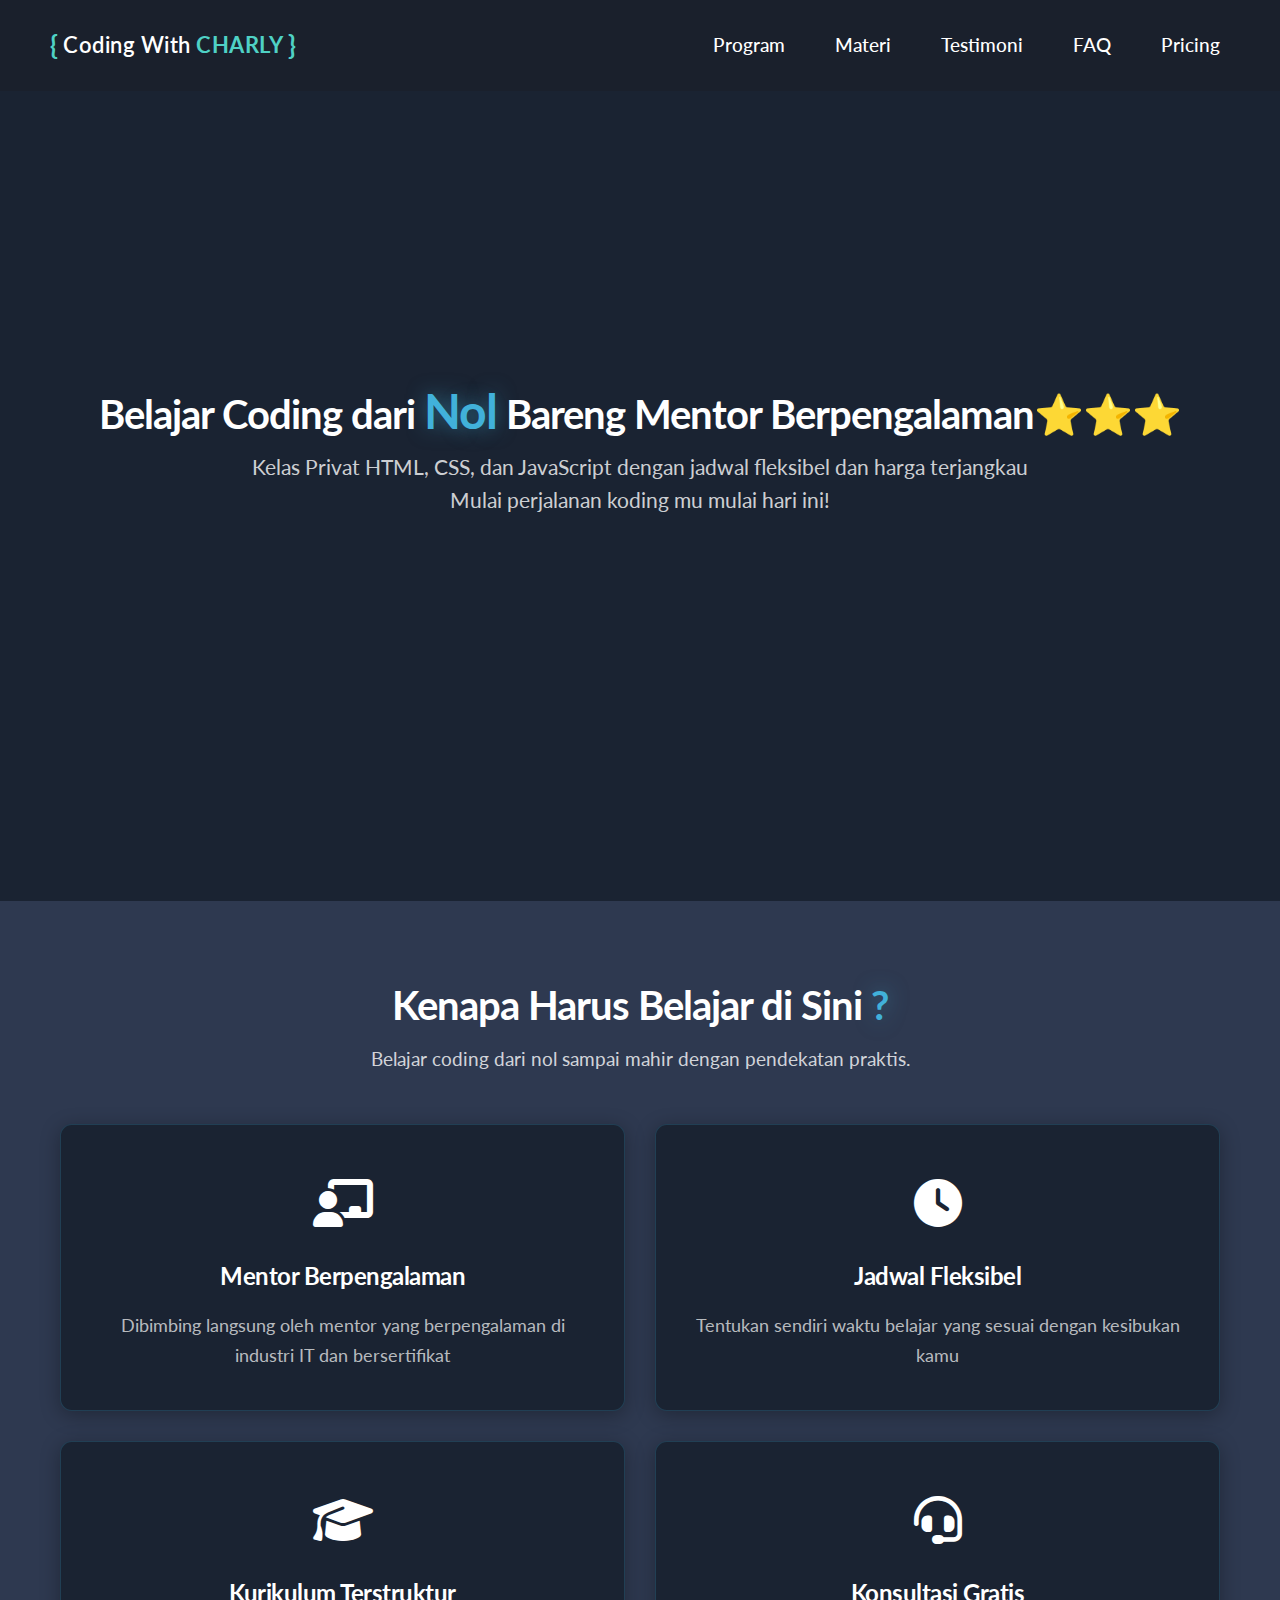
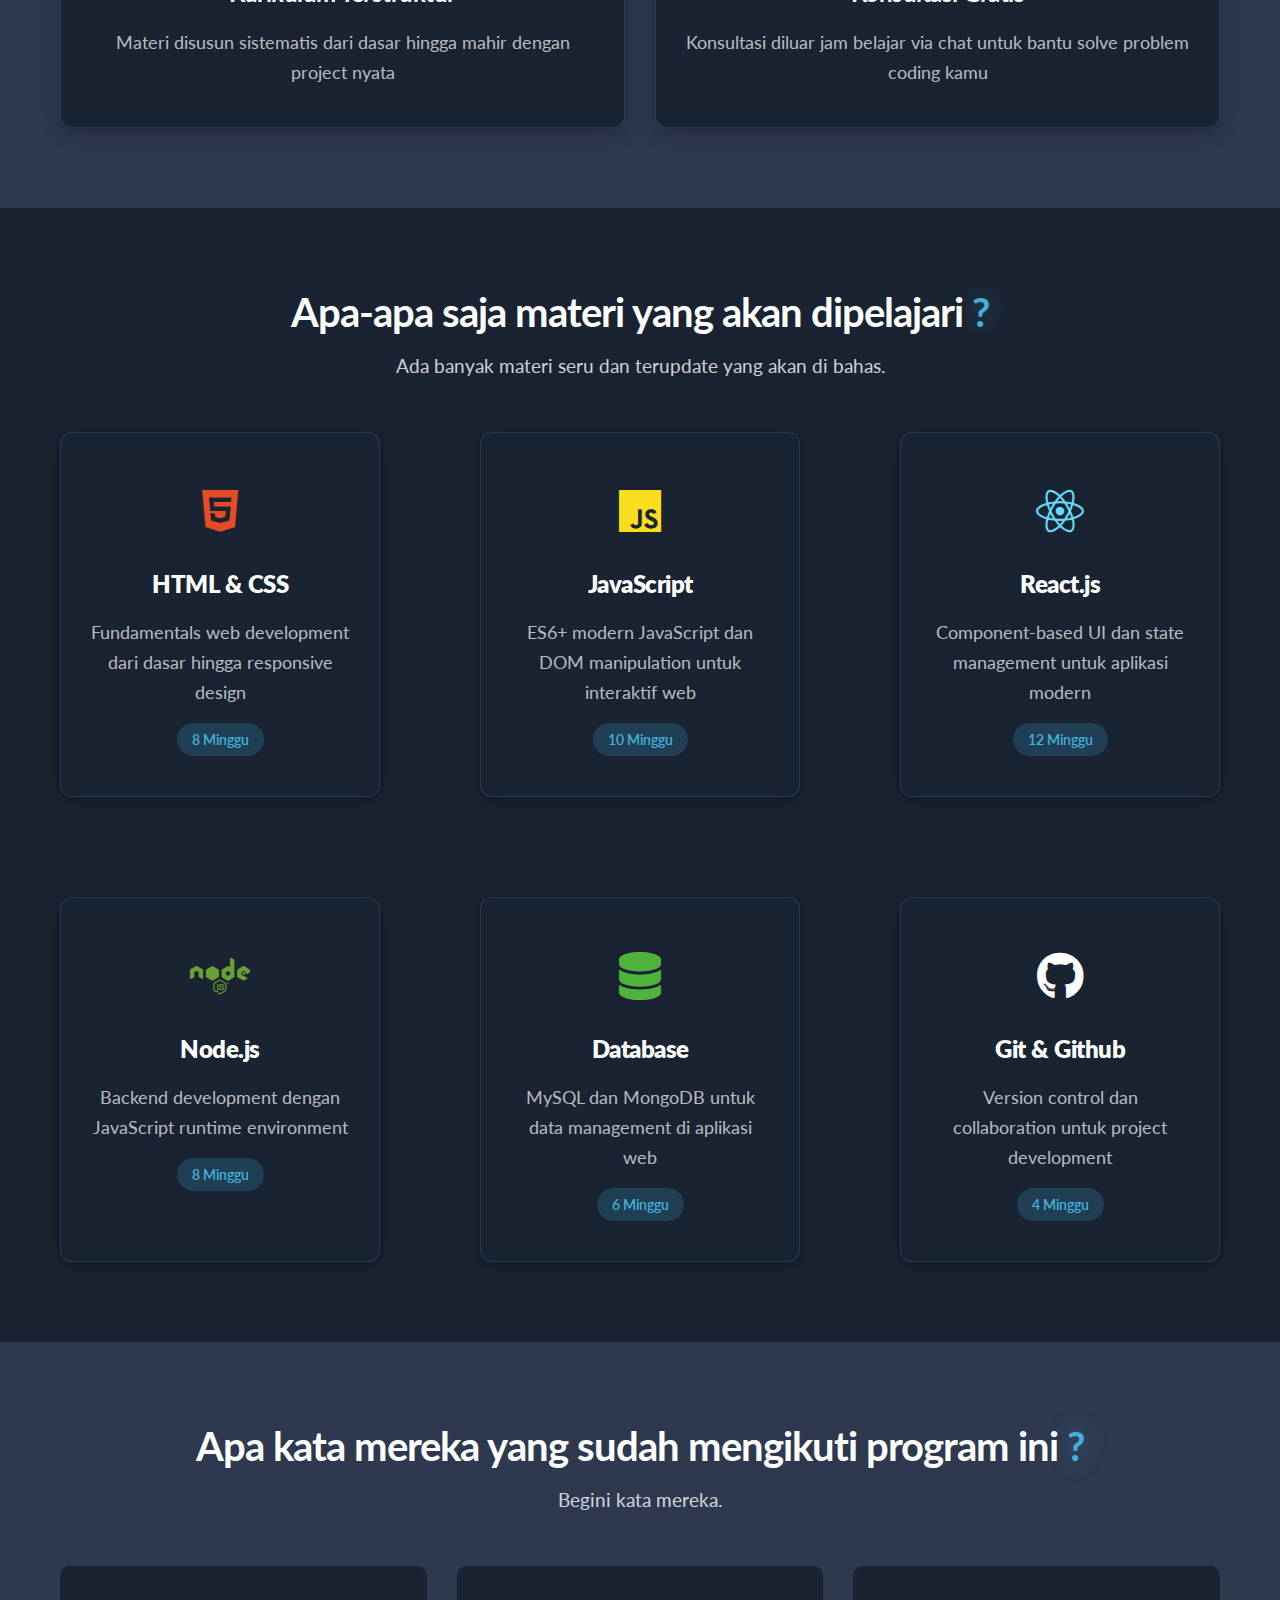
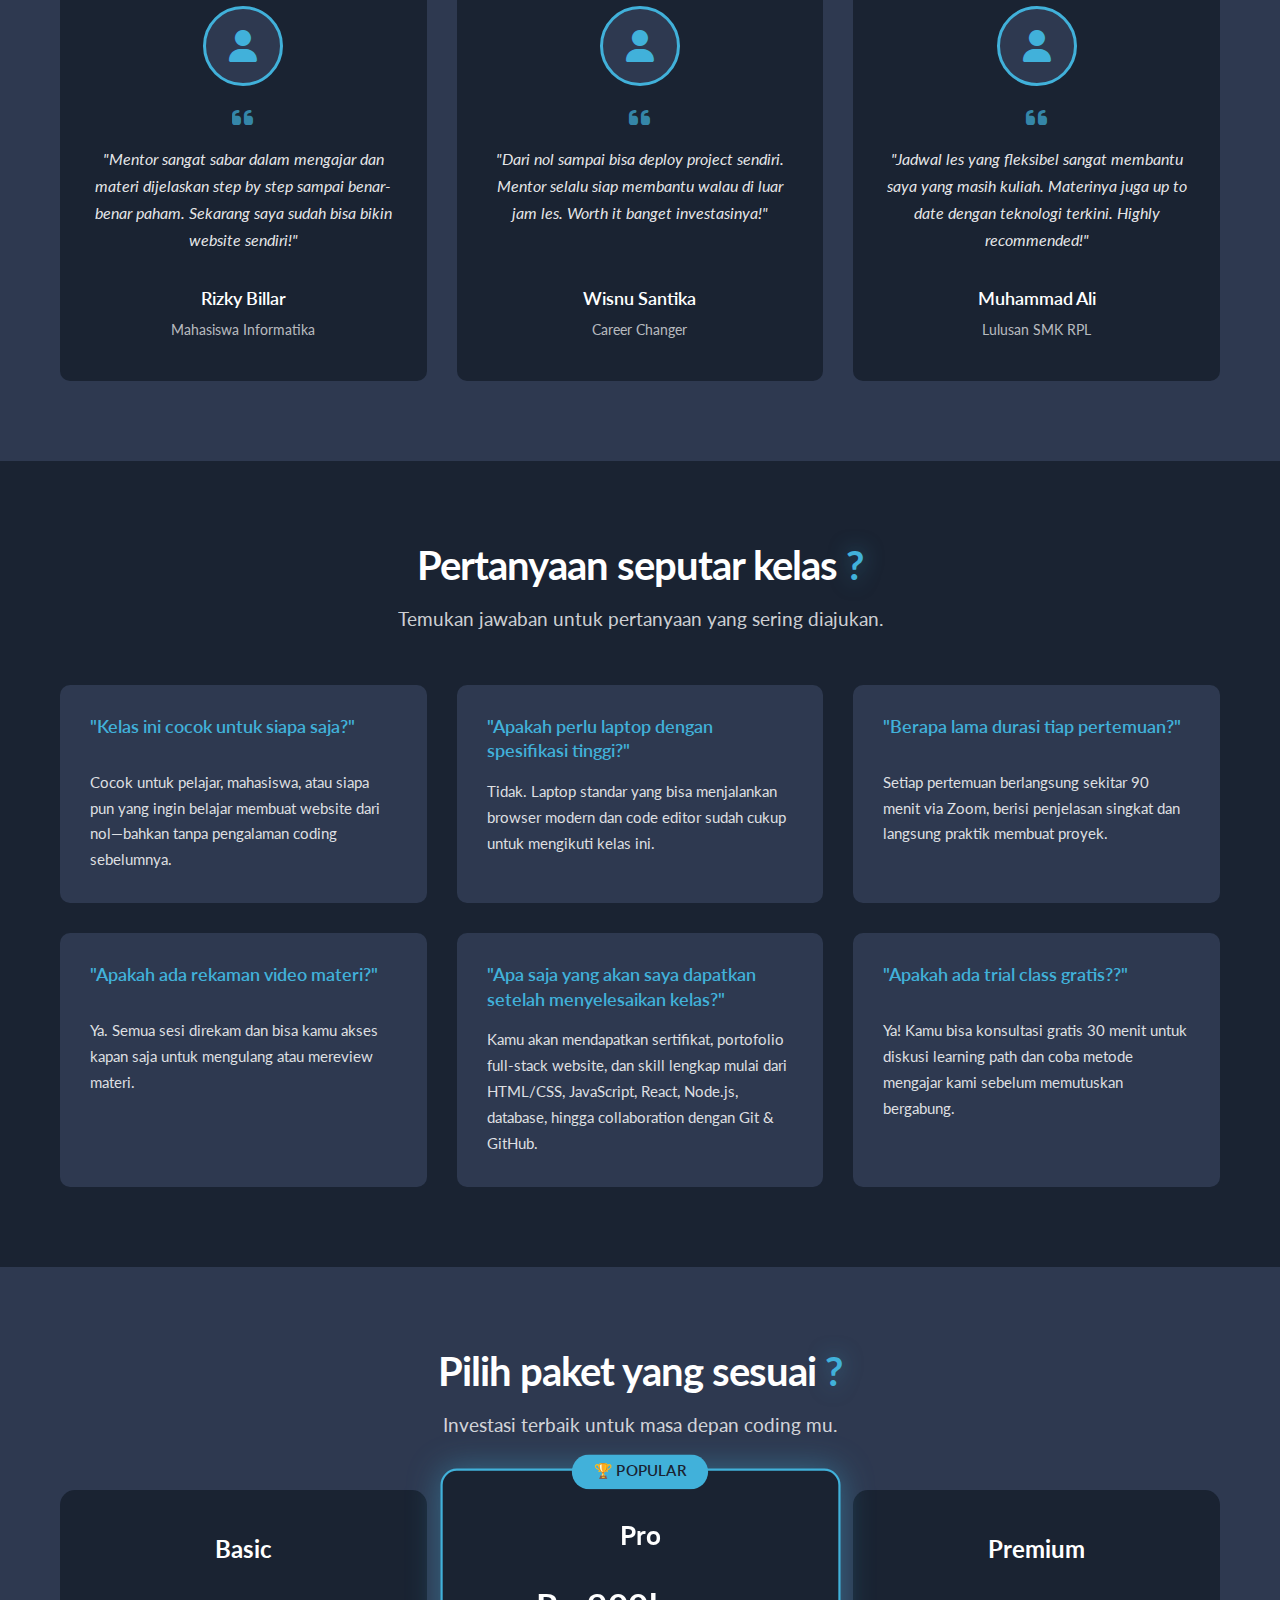
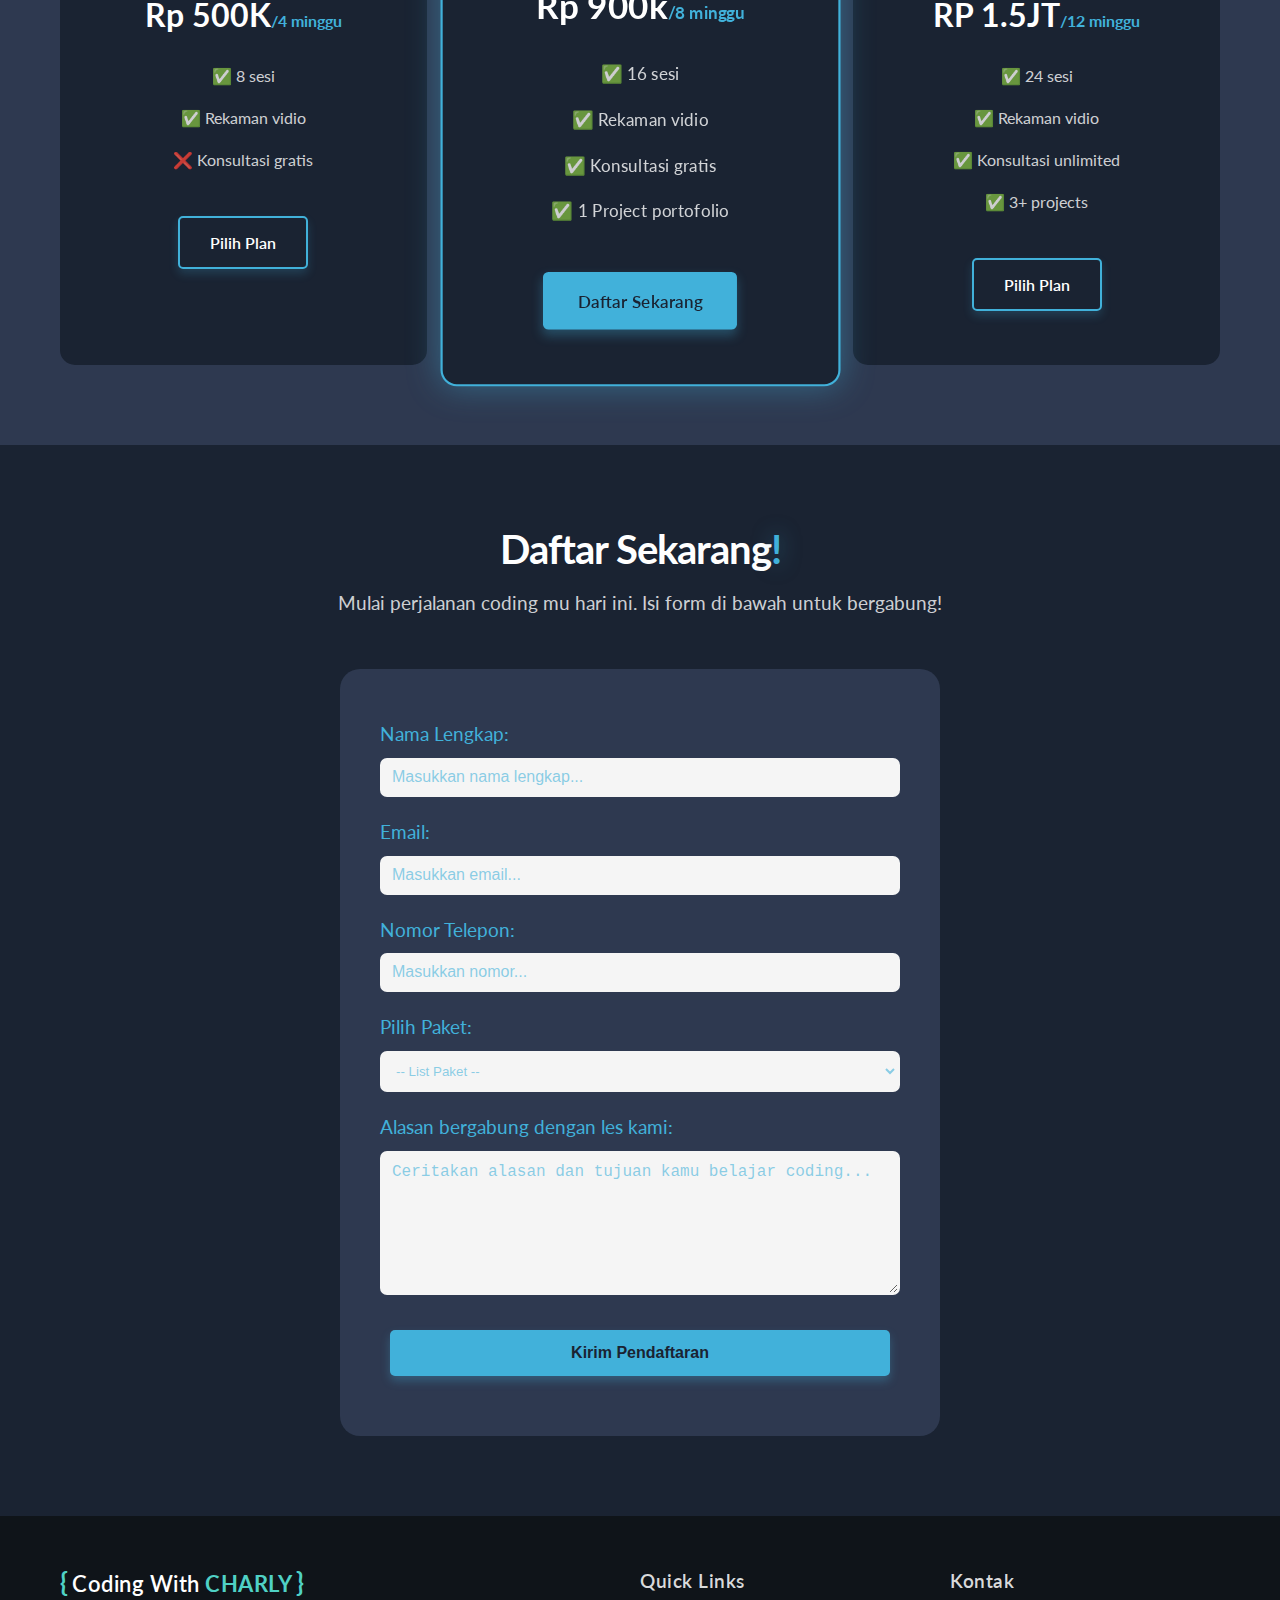
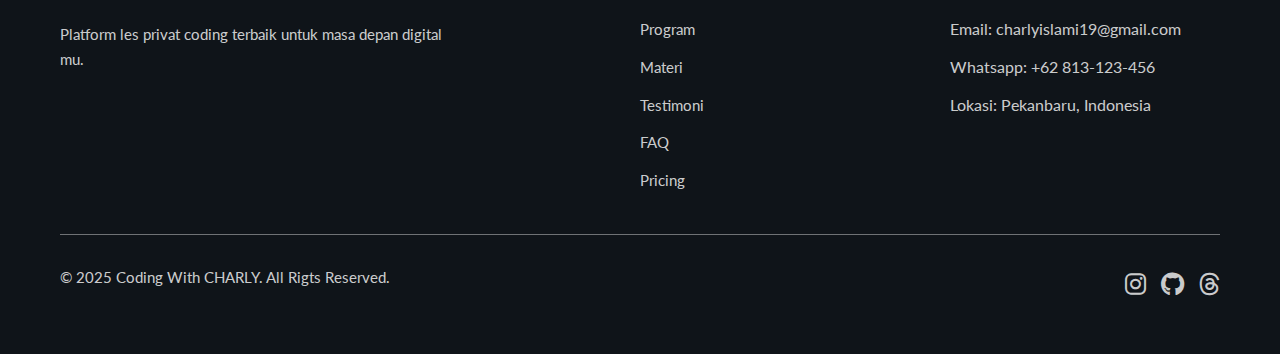
<file: day30-landing.html>
<!DOCTYPE html>
<html lang="en">

<head>
    <meta charset="UTF-8">
    <meta name="viewport" content="width=device-width, initial-scale=1.0">
    <link rel="stylesheet" href="css/day30.css">
    <link rel="preconnect" href="https://fonts.googleapis.com">
    <link rel="preconnect" href="https://fonts.gstatic.com" crossorigin>
    <link rel="stylesheet" href="https://cdnjs.cloudflare.com/ajax/libs/font-awesome/6.5.1/css/all.min.css">
    <link
        href="https://fonts.googleapis.com/css2?family=Inter:ital,opsz,wght@0,14..32,100..900;1,14..32,100..900&family=Lato:ital,wght@0,100;0,300;0,400;0,700;0,900;1,100;1,300;1,400;1,700;1,900&family=Poppins:wght@400;600;700&display=swap"
        rel="stylesheet">
    <title>Privat Coding Course</title>
</head>

<body id="top">
    <nav class="navigation">
        <div class="brand">
            <a href="#top" class="brand-link">
                <span class="brand-icon">{</span>
                <span class="brand-text">Coding With <strong class="brand-name">CHARLY</strong></span>
                <span class="brand-icon">}</span>
            </a>
        </div>

        <ul class="nav-menu">
            <li><a href="#program" class="nav-link">Program</a></li>
            <li><a href="#materi" class="nav-link">Materi</a></li>
            <li><a href="#testimoni" class="nav-link">Testimoni</a></li>
            <li><a href="#faq" class="nav-link">FAQ</a></li>
            <li><a href="#pricing" class="nav-link">Pricing</a></li>
        </ul>
    </nav>

    <main class="main-section">
        <section class="hero">
            <div class="hero-content">
                <h1>Belajar Coding dari <span class="nol">Nol</span> Bareng Mentor Berpengalaman⭐⭐⭐</h1>
                <p class="hero-subtitle">Kelas Privat HTML, CSS, dan JavaScript dengan jadwal fleksibel dan harga
                    terjangkau
                </p>
                <p class="hero-subtitle">
                    Mulai perjalanan koding mu mulai hari ini!
                </p>
            </div>

            <div class="cta-buttons">
                <a href="#form-pendaftaran" class="btn-primary">Daftar Sekarang</a>
                <a href="#program" class="btn-secondary">Lihat Program</a>
            </div>
        </section>

        <section class="program" id="program">
            <div class="container">
                <div class="section-heading">
                    <h2>Kenapa Harus Belajar di Sini <span class="tanda-tanya">?</span></h2>
                    <p class="section-subtitle">Belajar coding dari nol sampai mahir dengan pendekatan praktis.</p>
                </div>
                <div class="program-grid">
                    <div class="program-card">
                        <span class="icon"><i class="fa-solid fa-chalkboard-user"></i></span>
                        <h3>Mentor Berpengalaman</h3>
                        <p>Dibimbing langsung oleh mentor yang berpengalaman di industri IT dan bersertifikat</p>
                    </div>

                    <div class="program-card">
                        <span class="icon"><i class="fa-solid fa-clock"></i></span>
                        <h3>Jadwal Fleksibel</h3>
                        <p>Tentukan sendiri waktu belajar yang sesuai dengan kesibukan kamu</p>
                    </div>

                    <div class="program-card">
                        <span class="icon"><i class="fa-solid fa-graduation-cap"></i></span>
                        <h3>Kurikulum Terstruktur</h3>
                        <p>Materi disusun sistematis dari dasar hingga mahir dengan project nyata</p>
                    </div>

                    <div class="program-card">
                        <span class="icon"><i class="fa-solid fa-headset"></i></span>
                        <h3>Konsultasi Gratis</h3>
                        <p>Konsultasi diluar jam belajar via chat untuk bantu solve problem coding kamu</p>
                    </div>
                </div>
            </div>
        </section>

        <section class="materi" id="materi">
            <div class="container">
                <div class="section-heading">
                    <h2>Apa-apa saja materi yang akan dipelajari <span class="tanda-tanya">?</span></h2>
                    <p class="section-subtitle">Ada banyak materi seru dan terupdate yang akan di bahas.</p>
                </div>

                <div class="materi-grid">
                    <div class="materi-card">
                        <span class="icon"><i class="fa-brands fa-html5"></i></span>
                        <h3>HTML & CSS</h3>
                        <p>Fundamentals web development dari dasar hingga responsive design</p>
                        <span class="duration">8 Minggu</span>
                    </div>

                    <div class="materi-card">
                        <span class="icon"><i class="fa-brands fa-js"></i></span>
                        <h3>JavaScript</h3>
                        <p>ES6+ modern JavaScript dan DOM manipulation untuk interaktif web</p>
                        <span class="duration">10 Minggu</span>
                    </div>

                    <div class="materi-card">
                        <span class="icon"><i class="fa-brands fa-react"></i></span>
                        <h3>React.js</h3>
                        <p>Component-based UI dan state management untuk aplikasi modern</p>
                        <span class="duration">12 Minggu</span>
                    </div>

                    <div class="materi-card">
                        <span class="icon"><i class="fa-brands fa-node"></i></span>
                        <h3>Node.js</h3>
                        <p>Backend development dengan JavaScript runtime environment</p>
                        <span class="duration">8 Minggu</span>
                    </div>

                    <div class="materi-card">
                        <span class="icon"><i class="fa-solid fa-database"></i></span>
                        <h3>Database</h3>
                        <p>MySQL dan MongoDB untuk data management di aplikasi web</p>
                        <span class="duration">6 Minggu</span>
                    </div>

                    <div class="materi-card">
                        <span class="icon"><i class="fa-brands fa-github"></i></span>
                        <h3>Git & Github</h3>
                        <p>Version control dan collaboration untuk project development</p>
                        <span class="duration">4 Minggu</span>
                    </div>
                </div>
            </div>
        </section>

        <section class="testimoni" id="testimoni">
            <div class="container">
                <div class="section-heading">
                    <h2>Apa kata mereka yang sudah mengikuti program ini <span class="tanda-tanya">?</span></h2>
                    <p class="section-subtitle">Begini kata mereka.</p>
                </div>


                <div class="testimoni-grid">
                    <div class="testimoni-card">
                        <div class="profile-img">
                            <i class="fa-solid fa-user"></i>
                        </div>
                        <i class="fas fa-quote-left quote-icon"></i>
                        <p class="testimoni-text">"Mentor sangat sabar dalam mengajar dan materi dijelaskan step by step
                            sampai benar-benar paham. Sekarang saya sudah bisa bikin website sendiri!"
                        </p>
                        <div class="testimoni-authors">
                            <p class="author-name">Rizky Billar</p>
                            <p class="author-role">Mahasiswa Informatika</p>
                        </div>
                    </div>

                    <div class="testimoni-card">
                        <div class="profile-img">
                            <i class="fa-solid fa-user"></i>
                        </div>
                        <i class="fas fa-quote-left quote-icon"></i>
                        <p class="testimoni-text"> "Dari nol sampai bisa deploy project sendiri. Mentor selalu siap
                            membantu walau di luar jam les. Worth it banget investasinya!"
                        </p>
                        <div class="testimoni-authors">
                            <p class="author-name">Wisnu Santika</p>
                            <p class="author-role">Career Changer</p>
                        </div>
                    </div>

                    <div class="testimoni-card">
                        <div class="profile-img">
                            <i class="fa-solid fa-user"></i>
                        </div>
                        <i class="fas fa-quote-left quote-icon"></i>
                        <p class="testimoni-text">"Jadwal les yang fleksibel sangat membantu saya yang masih kuliah.
                            Materinya juga up to date dengan teknologi terkini. Highly recommended!"
                        </p>
                        <div class="testimoni-authors">
                            <p class="author-name">Muhammad Ali</p>
                            <p class="author-role">Lulusan SMK RPL</p>
                        </div>
                    </div>
                </div>
            </div>
        </section>

        <section class="faq" id="faq">
            <div class="container">
                <div class="section-heading">
                    <h2>Pertanyaan seputar kelas <span class="tanda-tanya">?</span></h2>
                    <p class="section-subtitle">Temukan jawaban untuk pertanyaan yang sering diajukan.</p>
                </div>

                <div class="faq-grid">
                    <div class="faq-card">
                        <h3 class="faq-question">"Kelas ini cocok untuk siapa saja?"</h3>
                        <p class="faq-answer">Cocok untuk pelajar, mahasiswa, atau siapa pun yang ingin belajar membuat
                            website dari nol—bahkan tanpa pengalaman coding sebelumnya.
                        </p>
                    </div>

                    <div class="faq-card">
                        <h3 class="faq-question">"Apakah perlu laptop dengan spesifikasi tinggi?"</h3>
                        <p class="faq-answer">Tidak. Laptop standar yang bisa menjalankan browser modern dan code editor
                            sudah cukup untuk mengikuti kelas ini.
                        </p>
                    </div>

                    <div class="faq-card">
                        <h3 class="faq-question">"Berapa lama durasi tiap pertemuan?"</h3>
                        <p class="faq-answer">Setiap pertemuan berlangsung sekitar 90 menit via Zoom, berisi penjelasan
                            singkat dan langsung praktik membuat proyek.
                        </p>
                    </div>

                    <div class="faq-card">
                        <h3 class="faq-question">"Apakah ada rekaman video materi?"</h3>
                        <p class="faq-answer">Ya. Semua sesi direkam dan bisa kamu akses kapan saja untuk mengulang atau
                            mereview materi.
                        </p>
                    </div>

                    <div class="faq-card">
                        <h3 class="faq-question">"Apa saja yang akan saya dapatkan setelah menyelesaikan kelas?"</h3>
                        <p class="faq-answer">Kamu akan mendapatkan sertifikat, portofolio full-stack website, dan skill
                            lengkap mulai dari HTML/CSS, JavaScript, React, Node.js, database, hingga collaboration
                            dengan Git & GitHub.
                        </p>
                    </div>

                    <div class="faq-card">
                        <h3 class="faq-question">"Apakah ada trial class gratis??"</h3>
                        <p class="faq-answer">Ya! Kamu bisa konsultasi gratis 30 menit untuk diskusi learning path dan
                            coba metode mengajar kami sebelum memutuskan bergabung.
                        </p>
                    </div>
                </div>
            </div>
        </section>

        <section class="pricing" id="pricing">
            <div class="container">
                <div class="section-heading">
                    <h2>Pilih paket yang sesuai <span class="tanda-tanya">?</span></h2>
                    <p class="section-subtitle">Investasi terbaik untuk masa depan coding mu.</p>
                </div>
                <div class="pricing-grid">
                    <div class="pricing-card">
                        <h3>Basic</h3>
                        <div class="price">Rp 500K<span>/4 minggu</span></div>
                        <ul class="features">
                            <li>✅ 8 sesi</li>
                            <li>✅ Rekaman vidio</li>
                            <li>❌ Konsultasi gratis</li>
                        </ul>
                        <a href="#form-pendaftaran" class="btn btn-secondary">Pilih Plan</a>
                    </div>

                    <div class="pricing-card popular">
                        <span class="popular-badge">🏆 POPULAR</span>
                        <h3>Pro</h3>
                        <div class="price">Rp 900k<span>/8 minggu</span></div>
                        <ul class="features">
                            <li>✅ 16 sesi</li>
                            <li>✅ Rekaman vidio</li>
                            <li>✅ Konsultasi gratis</li>
                            <li>✅ 1 Project portofolio</li>
                        </ul>
                        <a href="#form-pendaftaran" class="btn btn-primary">Daftar Sekarang</a>
                    </div>

                    <div class="pricing-card">
                        <h3>Premium</h3>
                        <div class="price">RP 1.5JT<span>/12 minggu</span></div>
                        <ul class="features">
                            <li>✅ 24 sesi</li>
                            <li>✅ Rekaman vidio</li>
                            <li>✅ Konsultasi unlimited</li>
                            <li>✅ 3+ projects</li>
                        </ul>
                        <a href="#form-pendaftaran" class="btn btn-secondary">Pilih Plan</a>
                    </div>
                </div>
            </div>
        </section>

        <section class="form-pendaftaran" id="form-pendaftaran">
            <div class="container">
                <div class="section-heading">
                    <h2>Daftar Sekarang<span class="tanda-tanya">!</span></h2>
                    <p class="section-subtitle">Mulai perjalanan coding mu hari ini. Isi form di bawah untuk bergabung!
                    </p>
                </div>

                <div class="form-container">
                    <form action="#" method="post" class="form-daftar">
                        <label for="nama">Nama Lengkap:</label>
                        <input type="text" id="nama" name="nama" placeholder="Masukkan nama lengkap..." required>

                        <label for="email">Email:</label>
                        <input type="email" id="email" name="email" placeholder="Masukkan email..." required>

                        <label for="tel">Nomor Telepon:</label>
                        <input type="tel" name="tel" id="tel" placeholder="Masukkan nomor..." required>

                        <label for="paket">Pilih Paket:</label>
                        <select name="paket" id="paket" required>
                            <option value="" disabled selected>-- List Paket --</option>
                            <option value="basic">Basic - Rp 500K / 4 minggu</option>
                            <option value="pro">Pro - Rp 900K / 8 minggu</option>
                            <option value="premium">Premium - Rp 1.5JT / 12 minggu</option>
                        </select>

                        <label for="pesan">Alasan bergabung dengan les kami:</label>
                        <textarea name="pesan" id="pesan" cols="20" rows="8"
                            placeholder="Ceritakan alasan dan tujuan kamu belajar coding..."></textarea>
                        <button type="submit" class="btn btn-primary">Kirim Pendaftaran</button>
                    </form>
                </div>
            </div>
        </section>
    </main>

    <footer class="footer-pendaftaran" id="footer-pendaftaran">
        <div class="container">
            <div class="footer-grid">
                <div class="footer-column">
                    <a href="#top" class="footer-logo">
                        <span class="brand-icon">{</span>
                        <span class="brand-text">Coding With <strong class="brand-name">CHARLY</strong></span>
                        <span class="brand-icon">}</span>
                    </a>
                    <p class="footer-tagline">
                        Platform les privat coding terbaik untuk masa depan digital mu.
                    </p>
                </div>

                <div class="footer-column">
                    <h4>Quick Links</h4>
                    <ul class="footer-links">
                        <li><a href="#program">Program</a></li>
                        <li><a href="#materi">Materi</a></li>
                        <li><a href="#testimoni">Testimoni</a></li>
                        <li><a href="#faq">FAQ</a></li>
                        <li><a href="#pricing">Pricing</a></li>
                    </ul>
                </div>

                <div class="footer-column">
                    <h4>Kontak</h4>
                    <ul class="footer-links">
                        <li>Email: charlyislami19@gmail.com</li>
                        <li>Whatsapp: +62 813-123-456</li>
                        <li>Lokasi: Pekanbaru, Indonesia</li>
                    </ul>
                </div>
            </div>

            <div class="footer-bottom">
                <p>&copy; 2025 Coding With CHARLY. All Rigts Reserved.</p>
                <div class="social-links">
                    <a href="https://www.instagram.com/charr.365/" target="_blank"><i class="fab fa-instagram"></i></a>
                    <a href="https://github.com/CharlyIslami" target="_blank"><i class="fab fa-github"></i></a>
                    <a href="https://www.threads.com/@charr.365" target="_blank"><i class="fa-brands fa-threads"></i></a>

                </div>
            </div>
        </div>

    </footer>

</body>

</html>
</file>
<file: css/day30.css>
* {
    padding: 0;
    margin: 0;
    box-sizing: border-box;
}

html {
    scroll-behavior: smooth;
}
body {
   font-family: "lato", sans-serif;
   min-height: 100vh;
   min-height: 100dvh;
   overflow-x: hidden;
   line-height: 1.6;
}

.navigation {
    background: #1a202c;
    padding: 20px 40px;
    display: flex;
    justify-content: space-between;
    align-items: center;
    box-shadow: 0 2px 8px rgba(0, 0, 0, 0,1);
    position: sticky;
    top: 0;
    z-index: 1000;
    animation: slideDown 0.5s ease-out;
}

@keyframes slideDown {
    from{
        opacity: 0;
        transform: translateY(-100%);
    }
    to{
        opacity: 1;
        transform: translateY(0);
    }
}

.brand-link {
    display: flex;
    align-items: center;
    gap: 5px;
    text-decoration: none;
    text-transform: capitalize;
    transition: all 0.3s ease;
    border-radius: 8px;
    padding: 5px 10px;
}

.brand-link:hover {
    transform: translateY(-2px) scale(1.03);
}

.brand-link:active {
    transform: translateY(0) scale(0.98);
    transition: all 0.1s ease;
}

.brand-link:focus {
    outline: 2px solid #4fd1c5;
    outline-offset: 2px;
}

.brand-icon {
    font-size: 1.6rem;
    color: #4fd1c5;
    font-weight: 700;
    line-height: 1;
}

.brand-text {
    color: white;
    font-size: 1.4rem;
    font-weight: 600;
    letter-spacing: 0.5px;
}

.brand-name {
    color: #4fd1c5;
    font-weight: 700;
}

.nav-menu {
    display: flex;
    gap: 10px;
    list-style: none;
}

.nav-link {
    position: relative;
    text-decoration: none;
    margin: 0 auto;
    color: white;
    display: inline-block;
    padding: 10px 20px;
    border-radius: 8px;
    font-size: 1.2rem;
    font-weight: 500;
    transition: all 0.3s ease;
}

.nav-link::after {
    position: absolute;
    content: '';
    bottom: 8px;
    left: 50%;
    transform: translateX(-50%);
    width: 0;
    height: 2px;
    background: #4fd1c5;
    transition: width 0.3s ease;
}

.nav-link:hover::after {
    width: 70%;
}

.nav-link:hover {
    background-color: rgba(79, 209, 196, 0.1);
    color: #4fd1c5;
    transform: translateY(-2px);
}

.nav-link:active {
    transform: translateY(0) scale(0.98);
    background-color: rgba(79, 209, 196, 0.11);
    transition: all 0.1s ease;
}

.nav-link:focus {
    outline: 2px solid #4fd1c5;
    outline-offset: 2px;
}

.main-section {
    background: #1a2332;
}

.hero {
    min-height: calc(100vh - 90px);
    display: flex;
    flex-direction: column;
    align-items: center;
    justify-content: center;
}

.hero-content {
    max-width: 1200px;
    margin: 0 auto;
    text-align: center;
    animation: fadeInDown 1s ease-out;
}

@keyframes fadeInDown {
    from{
        opacity: 0;
        transform: translateY(-30px);
    }
    to{
        opacity: 1;
        transform: translateY(0);
    }
}

.hero h1 {
    font-size: 2.5rem;
    letter-spacing: -1px;
    color: white;
}

.nol {
    color: #41b1da;
    font-size: 3rem;
    text-shadow: 0 0 20px rgba(65, 177, 218, 0.5);
}

.hero-subtitle {
    font-size: 1.3rem;
    color: rgba(255, 255, 255, 0.8);
}

.cta-buttons {
    margin-top: 20px;
    animation: fadeInUp 1s ease-out 0.3s;
    opacity: 0;
    animation-fill-mode: forwards;
}

@keyframes fadeInUp {
    from {
        opacity: 0;
        transform: translateY(30px);
    }
    to {
        opacity: 1;
        transform: translateY(0);
    }
}

.btn-primary,
.btn-secondary {
    display: inline-block;
    text-decoration: none;
    padding: 15px 40px;
    margin: 10px;
    border-radius: 50px;
    font-weight: 600;
    font-size: 1.1rem;
    border: 2px solid transparent;
    transition: all 0.3s ease;
}

.btn-primary {
    background: #41b1da;
    color: #1a2332;
    box-shadow: 0 5px 10px rgba(65, 177, 218, 0.3);
}

.btn-secondary {
    background: transparent;
    color: white;
    border: 2px solid #41b1da;
    box-shadow: 0 5px 10px rgba(65, 177, 218, 0.2);
}

.btn-primary:hover {
    transform: translateY(-3px);
    background: #359bb8;
    color: white;
    box-shadow: 0 10px 20px rgba(65, 177, 218, 0.5);
}

.btn-secondary:hover {
    transform: translateY(-3px);
    background: #41b1da;
    color: #1a2332;
    border-color: #41b1da;
    box-shadow: 0 10px 20px rgba(65, 177, 218, 0.5);
}

.btn-primary:active,
.btn-secondary:active {
    transform: translateY(0) scale(0.98);
    transition: all 0.1s ease;
}

.container {
    max-width: 1200px;
    margin: 0 auto;
    padding: 0 20px;
}

.program {
    padding: 80px 0;
    background: #2e3950;
}

.section-heading {
    text-align: center;
    color: white;
    margin-bottom: 50px;
}

.section-heading h2 {
    font-size: 2.5rem;
    letter-spacing: -1px;
    line-height: 1.2;
    margin-bottom: 15px;
}

.section-subtitle {
    font-size: 1.2rem;
    line-height: 1.6;
    color: rgba(255, 255, 255, 0.8);
}

.tanda-tanya {
    color: #41b1da;
    font-size: 2.5rem;
    text-shadow: 0 0 20px rgba(65, 177, 218, 0.5);
}

.program-grid {
    display: grid;
    grid-template-columns: repeat(2, 1fr);
    gap: 30px;
}

.program-card {
    background: #1a2332;
    border: 1px solid rgba(65, 177, 218, 0.2);
    padding: 40px 30px;
    border-radius: 12px;
    box-shadow: 0 4px 20px rgba(0, 0, 0, 0.3);
    color: white;
    text-align: center;
    transition: all 0.3s ease-in-out;
}

.icon {
    font-size: 3rem;
    display: block; 
    margin-bottom: 15px;
    transition: all 0.3s ease;
}

.program-card h3 {
    font-size: 1.5rem;
    letter-spacing: -0.5px;
    margin-bottom: 15px;
}

.program-card p {
    font-size: 1.1rem;
    line-height: 1.7;
    color: rgba(255, 255, 255, 0.7);
}

.program-card:hover {
    transform: translateY(-5px) scale(1.02);
    border-color: #41b1da;
    box-shadow: 0 10px 30px rgba(0, 0, 0, 0.4), 0 0 20px rgba(65, 177, 218, 0.2);
    filter: brightness(1.05);
}

.program-card:hover .icon {
    transform: scale(1.1);
}

.materi {
    padding: 80px 0;
    background: #1a2332;
}

.materi-grid {
    display: grid;
    grid-template-columns: repeat(3, 1fr);
    gap: 100px;
}

.materi-card {
    background: #1a2332;
    color: white;
    border: 1px solid rgba(65, 177, 218, 0.2);
    padding: 40px 30px;
    border-radius: 12px;
    box-shadow: 0 4px 20px rgba(0, 0, 0, 0.3);
    text-align: center;
    transition: all 0.3s ease-in-out;
}

.materi-card h3 {
    font-size: 1.5rem;
    margin-bottom: 15px;
    letter-spacing: -0.5px;
    font-weight: 800;
}

.materi-card p {
    font-size: 1.1rem;
    color: rgba(255, 255, 255, 0.7);
    line-height: 1.7;
}

.materi-card:hover {
    transform: translateY(-5px) scale(1.02);
    border-color: #41b1da;
    box-shadow: 0 10px 30px rgba(0, 0, 0, 0.4), 0 0 20px rgba(65, 177, 218, 0.2);
    filter: brightness(1.05);
}

.materi-card:hover .icon {
    transform: scale(1.1);
}

.materi-card:nth-child(1) .icon {
    color: #e34c26;
}

.materi-card:nth-child(2) .icon {
    color: #f7df1e;
}
.materi-card:nth-child(3) .icon {
    color: #61dafb;
}
.materi-card:nth-child(4) .icon {
    color: #68a036;
}
.materi-card:nth-child(5) .icon {
    color: #4db33d;
}
.materi-card:nth-child(6) .icon {
    color: #ffffff;
}

.duration {
    display: inline-block;
    background: rgba(65, 177, 218, 0.2);
    color: #41b1da;
    padding: 5px 15px;
    border-radius: 20px;
    font-size: 0.9rem;
    font-weight: 600;
    margin-top: 15px;
}

.testimoni {
    padding: 80px 0;
    background: #2e3950;
}

.testimoni-grid {
    display: grid;
    grid-template-columns: repeat(3, 1fr);
    gap: 30px;
    margin-top: 50px;
}

.testimoni-card {
    background: #1a2332;
    padding: 40px 30px;
    border-radius: 10px;
    text-align: center;
    transition: all 0.3s ease;
}

.testimoni-card:hover {
    transform: translateY(-10px);
    box-shadow: 0 10px 30px rgba(65, 177, 218, 0.3);
}

.profile-img {
    width: 80px;
    height: 80px;
    background: #2e3950;
    border: 3px solid #41b1da;
    border-radius: 50%;
    display: flex;
    justify-content: center;
    align-items: center;
    margin: 0 auto 20px;
}

.profile-img i {
    font-size: 2rem;
    color: #41b1da;
}

.quote-icon {
    font-size: 1.5rem;
    color: #41b1da;
    margin-bottom: 15px;
    opacity: 0.7;
}

.testimoni-text {
    color: rgba(255, 255, 255, 0.9);
    line-height: 1.7;
    font-style: italic;
    margin-bottom: 20px;
    min-height: 120px;
}

.testimoni-authors {
    margin-top: 20px;
}

.author-name {
    font-size: 1.1rem;
    color: white;
    font-weight: 600;
    margin-bottom: 5px;
}

.author-role {
    font-size: 0.9rem;
    color: rgba(255, 255, 255, 0.7);
}

.faq {
    padding: 80px 0;
}

.faq-grid {
    display: grid;
    grid-template-columns: repeat(3, 1fr);
    gap: 30px;
    margin-top: 50px;
}

.faq-card {
    background: #2e3950;
    padding: 30px;
    border-radius: 10px;
    transition: all 0.3s ease;
}

.faq-card:hover {
    transform: translateY(-10px);
    box-shadow: 0 10px 30px rgba(65, 177, 218, 0.3);;
}

.faq-question {
    font-size: 1.1rem;
    font-weight: 600;
    color: #41b1da;
    margin-bottom: 15px;
    line-height: 1.4;
    min-height: 40px;
}

.faq-answer {
    font-size: 0.95rem;
    line-height: 1.7;
    color: rgba(255, 255, 255, 0.85);
}

.pricing {
    padding: 80px 0;
    background: #2e3950;
}

.pricing-grid {
    display: grid;
    grid-template-columns: repeat(3, 1fr);
    gap: 30px;
    margin-top: 50px;
}

.pricing-card {
    background: #1a2332;
    padding: 40px 30px;
    border-radius: 15px;
    text-align: center;
    transition: all 0.3s ease;
}

.pricing-card h3 {
    font-weight: 700;
    font-size: 1.5rem;
    color: white;
}

.price {
    font-size: 2rem;
    color: white;
    font-weight: 700;
    margin: 20px 0;
}

.price span {
    color: #41b1da;
    font-size: 1rem;
}

.pricing-card.popular {
    position: relative;
    transform: scale(1.09);
    border: 2px solid #41b1da;
    box-shadow: 0 0 30px rgba(65, 177, 218, 0.4);
}

.popular-badge {
    position: absolute;
    top: -15px;
    left: 50%;
    transform: translateX(-50%);
    background: #41b1da;
    padding: 5px 20px;
    border-radius: 20px;
    color: #1a2332;
    font-weight: 600;
    font-size: 0.85rem;
}

.pricing-card:hover {
    transform: translateY(-10px);
    box-shadow: 0 10px 30px rgba(65, 177, 218, 0.3);
}

.pricing-card.popular:hover {
    box-shadow: 0 0 40px rgba(65, 177, 218, 0.6);
}

.features {
    list-style: none;
    padding: 0;
    margin: 20px 0;
}

.features li {
    color: rgba(255, 255, 255, 0.8);
    line-height: 2;
    margin-bottom: 10px;
}

.btn {
    display: inline-block;
    text-decoration: none;
    padding: 12px 30px;
    border-radius: 5px;
    font-size: 1rem;
    font-weight: 600;
    transition: all 0.3s ease;
    margin-top: 20px;
}

.form-pendaftaran {
    padding: 80px 0;
}

.form-daftar {
    display: flex;
    flex-direction: column;
    max-width: 600px;
    margin: 0 auto;
    background: #2e3950;
    padding: 50px 40px;
    color: #41b1da;
    border-radius: 20px;
}

.form-daftar label {
    margin-bottom: 8px;
    margin-top: 20px;
    font-size: 1.2rem;

}

.form-daftar label:first-of-type{
    margin-top: 0;
}

.form-daftar input,
.form-daftar select,
.form-daftar textarea {
    padding: 10px;
    border-radius: 7px;
    border: 2px solid transparent;
    outline: none;
    background: #f5f5f5;
}

.form-daftar input:focus, 
.form-daftar select:focus, 
.form-daftar textarea:focus {
    border: 2px solid rgba(65, 177, 218, 0.5);
    box-shadow: 0 0 10px rgba(65, 177, 218, 0.2);
}

.form-daftar select {
    color: rgba(65, 177, 218, 0.6);
}

.form-daftar input::placeholder,
.form-daftar textarea::placeholder {
    color: rgba(65, 177, 218, 0.6);
    font-size: 1rem;
}

.form-daftar button {
    margin-top: 35px;
}

.footer-pendaftaran {
    padding: 50px 0;
    background: #0f1419;
}

.footer-grid {
    display: grid;
    grid-template-columns: 2fr 1fr 1fr;
    gap: 40px;
    padding-bottom: 30px;
    border-bottom: 1px solid rgba(255, 255, 255, 0.4);
}

.footer-logo {
    text-decoration: none;
}

.footer-tagline {
    color: rgba(255, 255, 255, 0.8);
    margin-top: 20px;
    max-width: 400px;
    line-height: 1.7;
    font-size: 0.95rem;
}

.footer-column h4 {
    color: rgba(255, 255, 255, 0.85);
    font-size: 1.2rem;
    margin-bottom: 20px;
    font-weight: 600;
    letter-spacing: 0.5px;
}

.footer-links {
    list-style: none;
    color: rgba(255, 255, 255, 0.8);
}

.footer-links li {
    margin-bottom: 12px;
}

.footer-links a {
    display: inline-block;
    text-decoration: none;
    color: rgba(255, 255, 255, 0.8);
    font-size: 0.95rem;
    transition: all 0.3s ease;
}

.footer-links a:hover {
    color: #41b1da;
}

.footer-bottom {
    padding-top: 30px;
    display: flex;
    justify-content: space-between;
}

.footer-bottom p {
    color: rgba(255, 255, 255, 0.8);
    font-size: 0.95rem;
}

.social-links {
    display: flex;
    align-items: center;
    gap: 15px;
}

.social-links a{
    text-decoration: none;
    color: rgba(255, 255, 255, 0.8);
    font-size: 1.5rem;
    transition: all 0.2s ease;
}

.social-links a:hover {
    color: #41b1da;
    transform: translateY(-2px);
}
</file>
